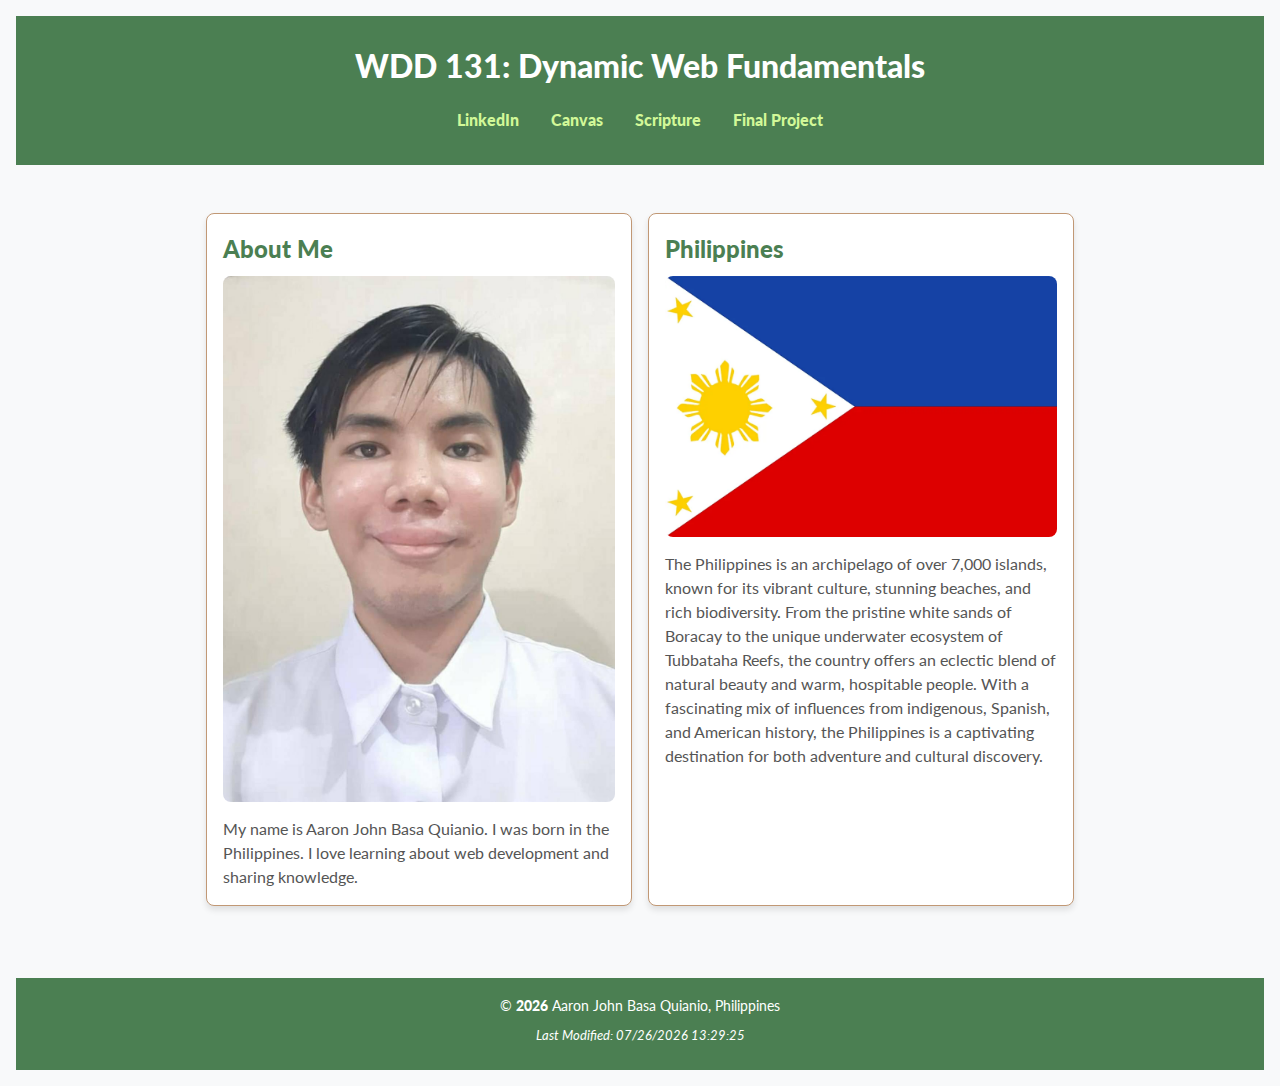
<file: index.html>
<!DOCTYPE html>
<html lang="en">

<head>
  <meta charset="UTF-8">
  <meta name="viewport" content="width=device-width, initial-scale=1.0">
  <meta name="description" content="WDD 131 - Dynamic Web Fundamentals | Your Name | Learning Web Development">
  <meta name="author" content="Aaron John Basa Quianio">
  <title>WDD 131 - Dynamic Web Fundamentals - Your Name</title>
  <link rel="preconnect" href="https://fonts.googleapis.com">
  <link rel="preconnect" href="https://fonts.gstatic.com" crossorigin>
  <link href="https://fonts.googleapis.com/css2?family=Lato:wght@400;900&display=swap" rel="stylesheet">
  <link rel="stylesheet" href="styles/base.css">
  <script src="scripts/getdates.js" defer></script>
</head>

<body>
  <!-- Header Section -->
  <header>
    <h1>WDD 131: Dynamic Web Fundamentals</h1>
    <nav>
      <ul>
        <li><a href="https://linkedin.com" target="_blank">LinkedIn</a></li>
        <li><a href="https://byupw.instructure.com/" target="_blank">Canvas</a></li>
        <li><a href="https://www.churchofjesuschrist.org/study/scriptures/bofm/1-ne/3?lang=eng&id=p7#p7" target="_blank">Scripture</a></li>
        <li><a href="#" target="_blank">Final Project</a></li>
      </ul>
    </nav>
  </header>

  <!-- Main Content Section -->
  <main>
    <section class="card">
      <h2>About Me</h2>
      <img src="images/profile.jpg" alt="Aaron's Profile Picture" />
      <p>My name is Aaron John Basa Quianio. I was born in the Philippines. I love learning about web development and sharing knowledge.</p>
    </section>

    <section class="card">
      <h2>Philippines</h2>
      <img src="images/location.png" alt="Official Flag of The Philippines" />
      <p>The Philippines is an archipelago of over 7,000 islands, known for its vibrant culture, stunning beaches, and rich biodiversity. From the pristine white sands of Boracay to the unique underwater ecosystem of Tubbataha Reefs, the country offers an eclectic blend of natural beauty and warm, hospitable people. With a fascinating mix of influences from indigenous, Spanish, and American history, the Philippines is a captivating destination for both adventure and cultural discovery.</p>
    </section>
  </main>

  <!-- Footer Section -->
  <footer>
    <p>© <span id="currentyear"></span> Aaron John Basa Quianio, Philippines</p>
    <p id="lastModified"></p>
  </footer>
</body>

</html>
</file>
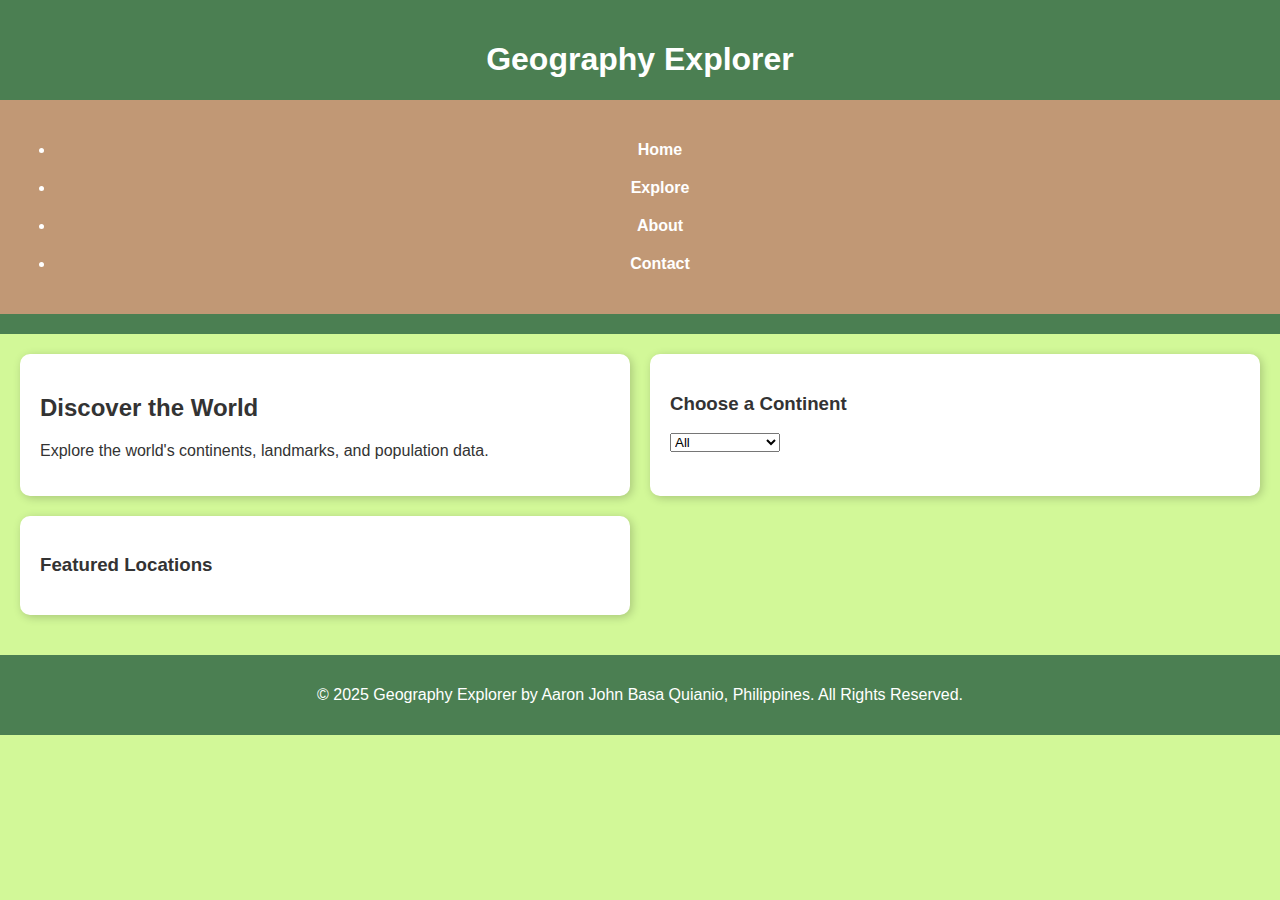
<file: project/index.html>
<!DOCTYPE html>
<html lang="en">
<head>
    <meta charset="UTF-8">
    <meta name="viewport" content="width=device-width, initial-scale=1.0">
    <title>Geography Explorer</title>
    <link rel="stylesheet" href="styles/siteplan.css">
    <link rel="stylesheet" href="styles/siteplan-large.css" media="screen and (min-width: 768px)">
</head>
<body>

    <header>
        <h1>Geography Explorer</h1>
        <nav>
            <ul>
                <li><a href="index.html">Home</a></li>
                <li><a href="explore.html">Explore</a></li>
                <li><a href="about.html">About</a></li>
                <li><a href="contact.html">Contact</a></li>
            </ul>
        </nav>
    </header>

    <main>
        <section class="hero">
            <h2>Discover the World</h2>
            <p>Explore the world's continents, landmarks, and population data.</p>
        </section>

        <section class="filter">
            <h3>Choose a Continent</h3>
            <select id="continentSelect">
                <option value="all">All</option>
                <option value="africa">Africa</option>
                <option value="asia">Asia</option>
                <option value="europe">Europe</option>
                <option value="north-america">North America</option>
                <option value="south-america">South America</option>
                <option value="oceania">Oceania</option>
                <option value="antarctica">Antarctica</option>
            </select>
        </section>

        <section class="locations">
            <h3>Featured Locations</h3>
            <div id="locationContainer">
                
            </div>
        </section>
    </main>

    <footer>
        <p>&copy; 2025 Geography Explorer by Aaron John Basa Quianio, Philippines. All Rights Reserved.</p>
    </footer>

    <script src="scripts/main.js"></script>
</body>
</html>
</file>
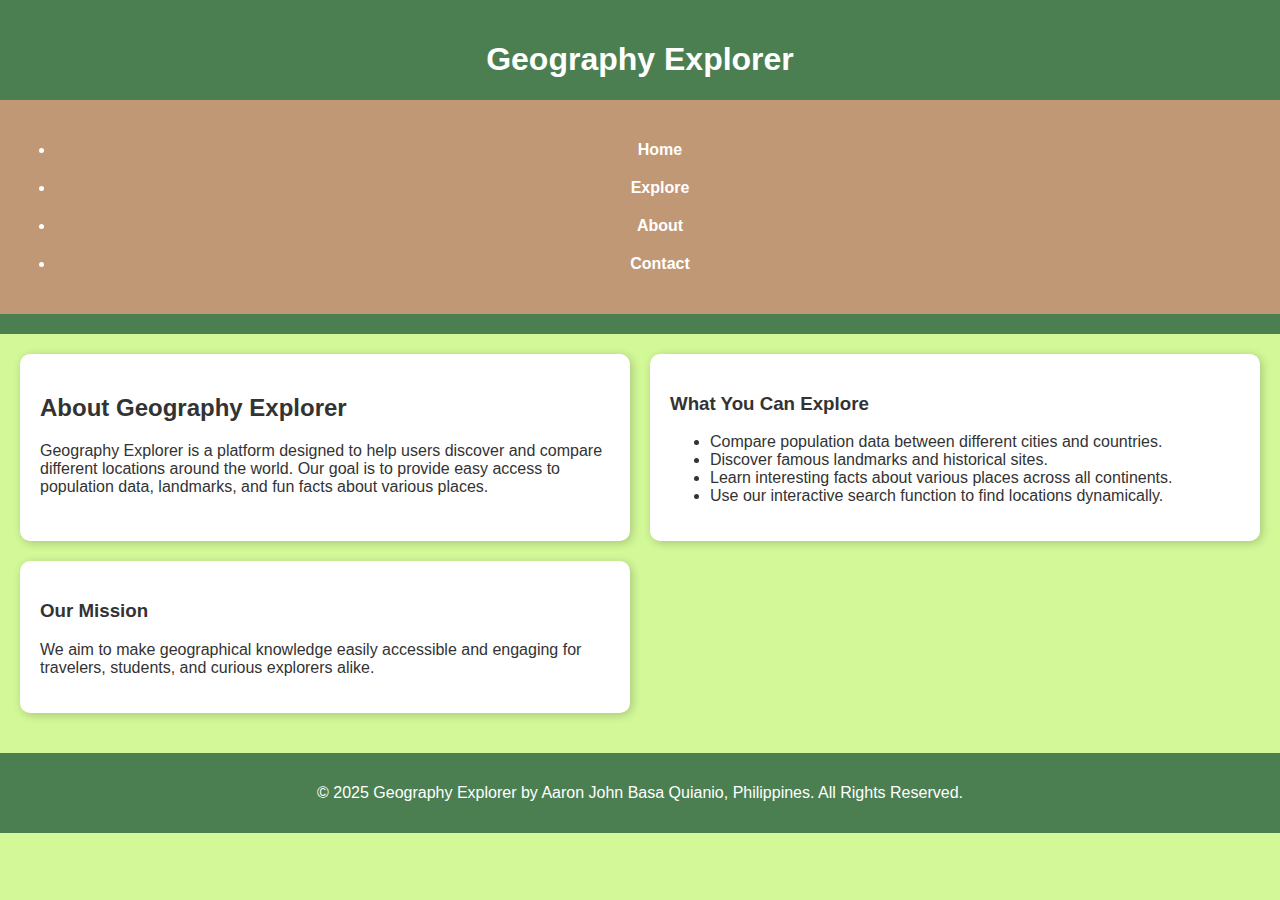
<file: project/about.html>
<!DOCTYPE html>
<html lang="en">
<head>
    <meta charset="UTF-8">
    <meta name="viewport" content="width=device-width, initial-scale=1.0">
    <title>About - Geography Explorer</title>
    <link rel="stylesheet" href="styles/siteplan.css">
    <link rel="stylesheet" href="styles/siteplan-large.css" media="screen and (min-width: 768px)">
</head>
<body>

    <header>
        <h1>Geography Explorer</h1>
        <nav>
            <ul>
                <li><a href="index.html">Home</a></li>
                <li><a href="explore.html">Explore</a></li>
                <li><a href="about.html" class="active">About</a></li>
                <li><a href="contact.html">Contact</a></li>
            </ul>
        </nav>
    </header>

    <main>
        <section class="about-intro">
            <h2>About Geography Explorer</h2>
            <p>Geography Explorer is a platform designed to help users discover and compare different locations around the world. Our goal is to provide easy access to population data, landmarks, and fun facts about various places.</p>
        </section>

        <section class="features">
            <h3>What You Can Explore</h3>
            <ul>
                <li>Compare population data between different cities and countries.</li>
                <li>Discover famous landmarks and historical sites.</li>
                <li>Learn interesting facts about various places across all continents.</li>
                <li>Use our interactive search function to find locations dynamically.</li>
            </ul>
        </section>

        <section class="mission">
            <h3>Our Mission</h3>
            <p>We aim to make geographical knowledge easily accessible and engaging for travelers, students, and curious explorers alike.</p>
        </section>
    </main>

    <footer>
        <p>&copy; 2025 Geography Explorer by Aaron John Basa Quianio, Philippines. All Rights Reserved.</p>
    </footer>

</body>
</html>
</file>
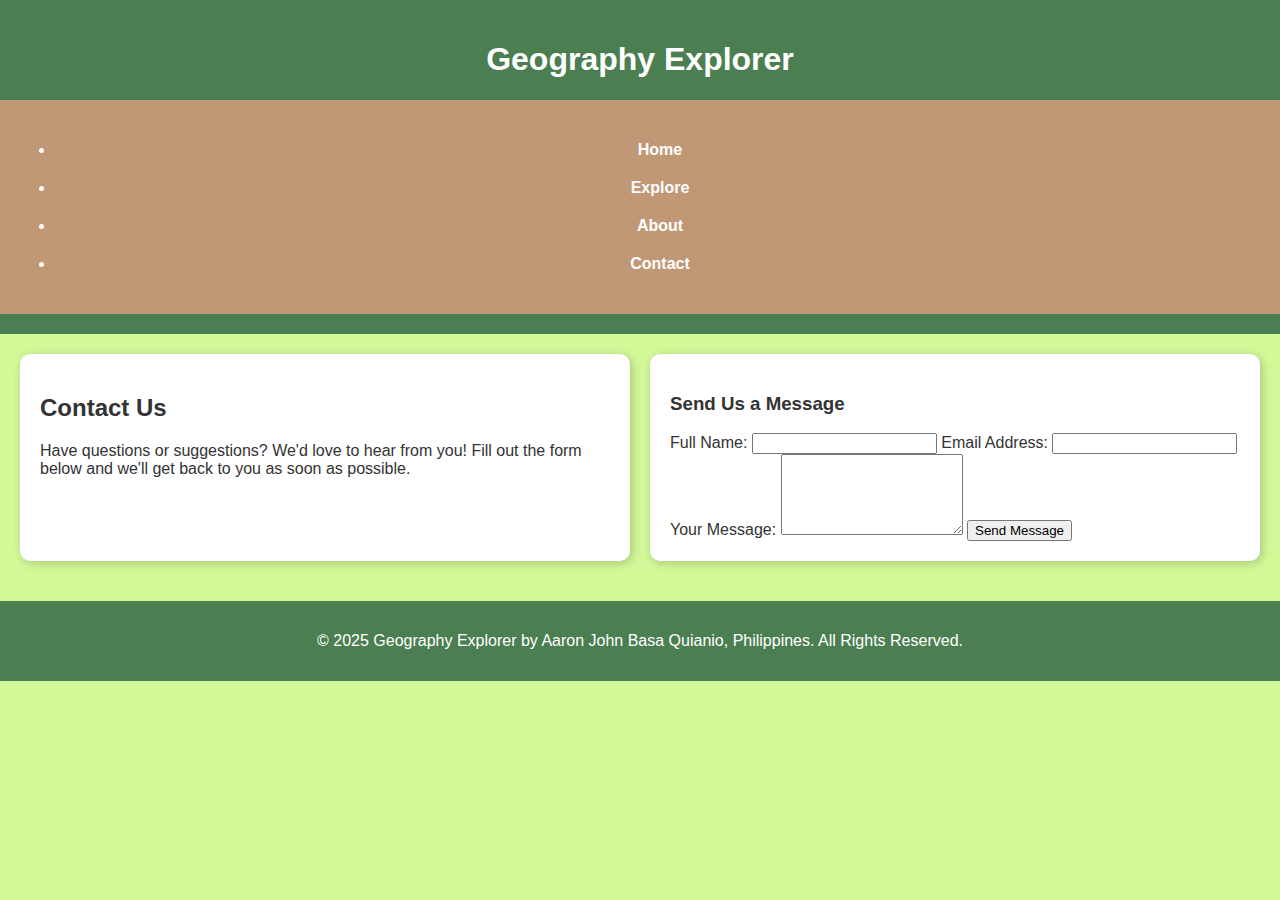
<file: project/contact.html>
<!DOCTYPE html>
<html lang="en">
<head>
    <meta charset="UTF-8">
    <meta name="viewport" content="width=device-width, initial-scale=1.0">
    <title>Contact - Geography Explorer</title>
    <link rel="stylesheet" href="styles/siteplan.css">
    <link rel="stylesheet" href="styles/siteplan-large.css" media="screen and (min-width: 768px)">
</head>
<body>

    <header>
        <h1>Geography Explorer</h1>
        <nav>
            <ul>
                <li><a href="index.html">Home</a></li>
                <li><a href="explore.html">Explore</a></li>
                <li><a href="about.html">About</a></li>
                <li><a href="contact.html" class="active">Contact</a></li>
            </ul>
        </nav>
    </header>

    <main>
        <section class="contact-info">
            <h2>Contact Us</h2>
            <p>Have questions or suggestions? We'd love to hear from you! Fill out the form below and we'll get back to you as soon as possible.</p>
        </section>

        <section class="contact-form">
            <h3>Send Us a Message</h3>
            <form action="thankyou.html" method="get">
                <label for="name">Full Name:</label>
                <input type="text" id="name" name="name" required>

                <label for="email">Email Address:</label>
                <input type="email" id="email" name="email" required>

                <label for="message">Your Message:</label>
                <textarea id="message" name="message" rows="5" required></textarea>

                <button type="submit">Send Message</button>
            </form>
        </section>
    </main>

    <footer>
        <p>&copy; 2025 Geography Explorer by Aaron John Basa Quianio, Philippines. All Rights Reserved.</p>
    </footer>

</body>
</html>
</file>
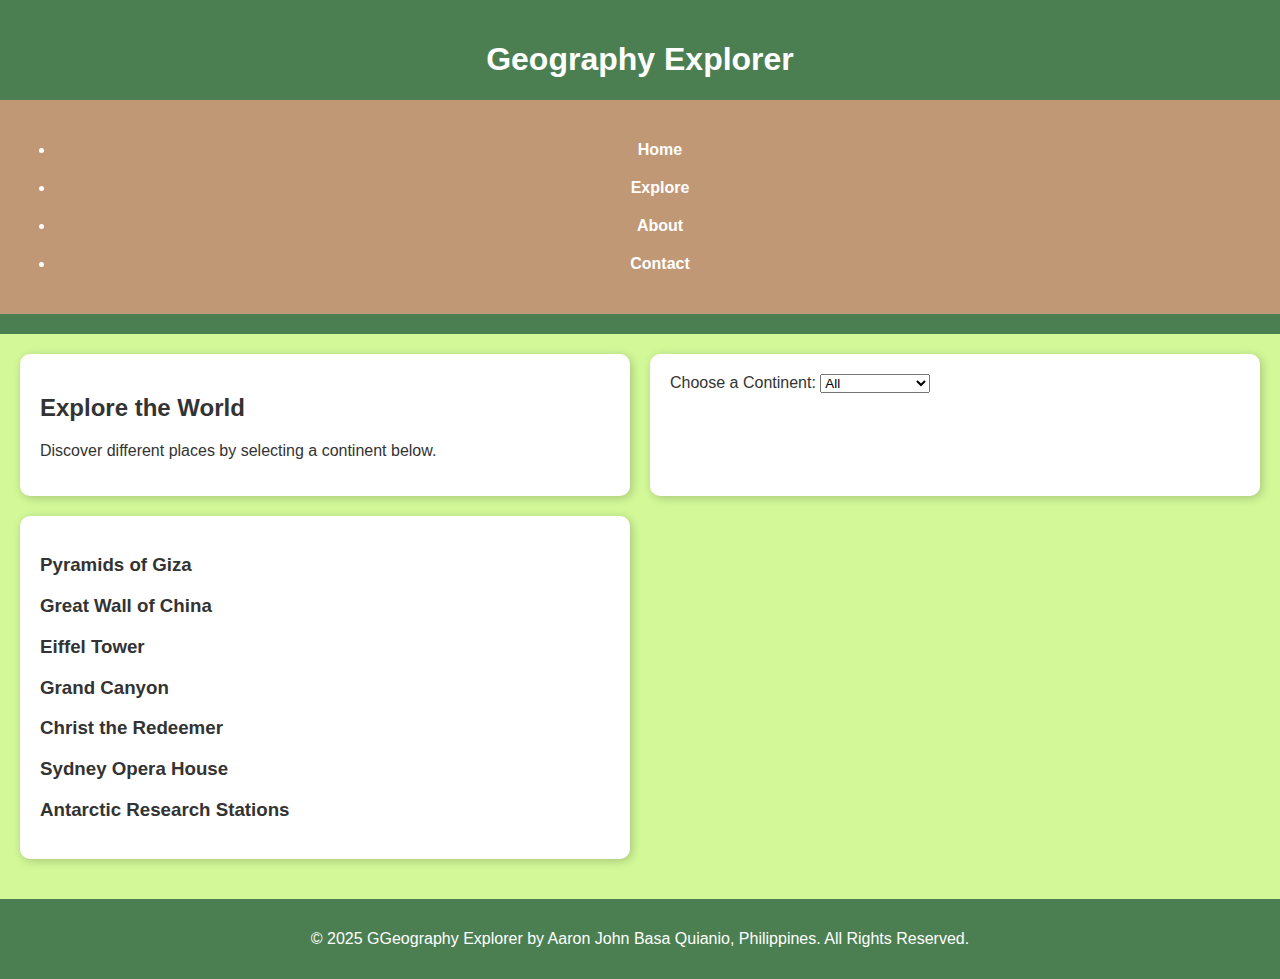
<file: project/explore.html>
<!DOCTYPE html>
<html lang="en">
<head>
    <meta charset="UTF-8">
    <meta name="viewport" content="width=device-width, initial-scale=1.0">
    <title>Explore - Geography Explorer</title>
    <link rel="stylesheet" href="styles/siteplan.css">
    <link rel="stylesheet" href="styles/siteplan-large.css" media="screen and (min-width: 768px)">
    <script defer src="scripts/explore.js"></script>
</head>
<body>

    <header>
        <h1>Geography Explorer</h1>
        <nav>
            <ul>
                <li><a href="index.html">Home</a></li>
                <li><a href="explore.html" class="active">Explore</a></li>
                <li><a href="about.html">About</a></li>
                <li><a href="contact.html">Contact</a></li>
            </ul>
        </nav>
    </header>

    <main>
        <section class="explore-header">
            <h2>Explore the World</h2>
            <p>Discover different places by selecting a continent below.</p>
        </section>

        <section class="filter">
            <label for="continent">Choose a Continent:</label>
            <select id="continent">
                <option value="all">All</option>
                <option value="africa">Africa</option>
                <option value="asia">Asia</option>
                <option value="europe">Europe</option>
                <option value="north-america">North America</option>
                <option value="south-america">South America</option>
                <option value="oceania">Oceania</option>
                <option value="antarctica">Antarctica</option>
            </select>
        </section>

        <section id="locations" class="locations">
            
        </section>
    </main>

    <footer>
        <p>&copy; 2025 GGeography Explorer by Aaron John Basa Quianio, Philippines. All Rights Reserved.</p>
    </footer>

</body>
</html>
</file>
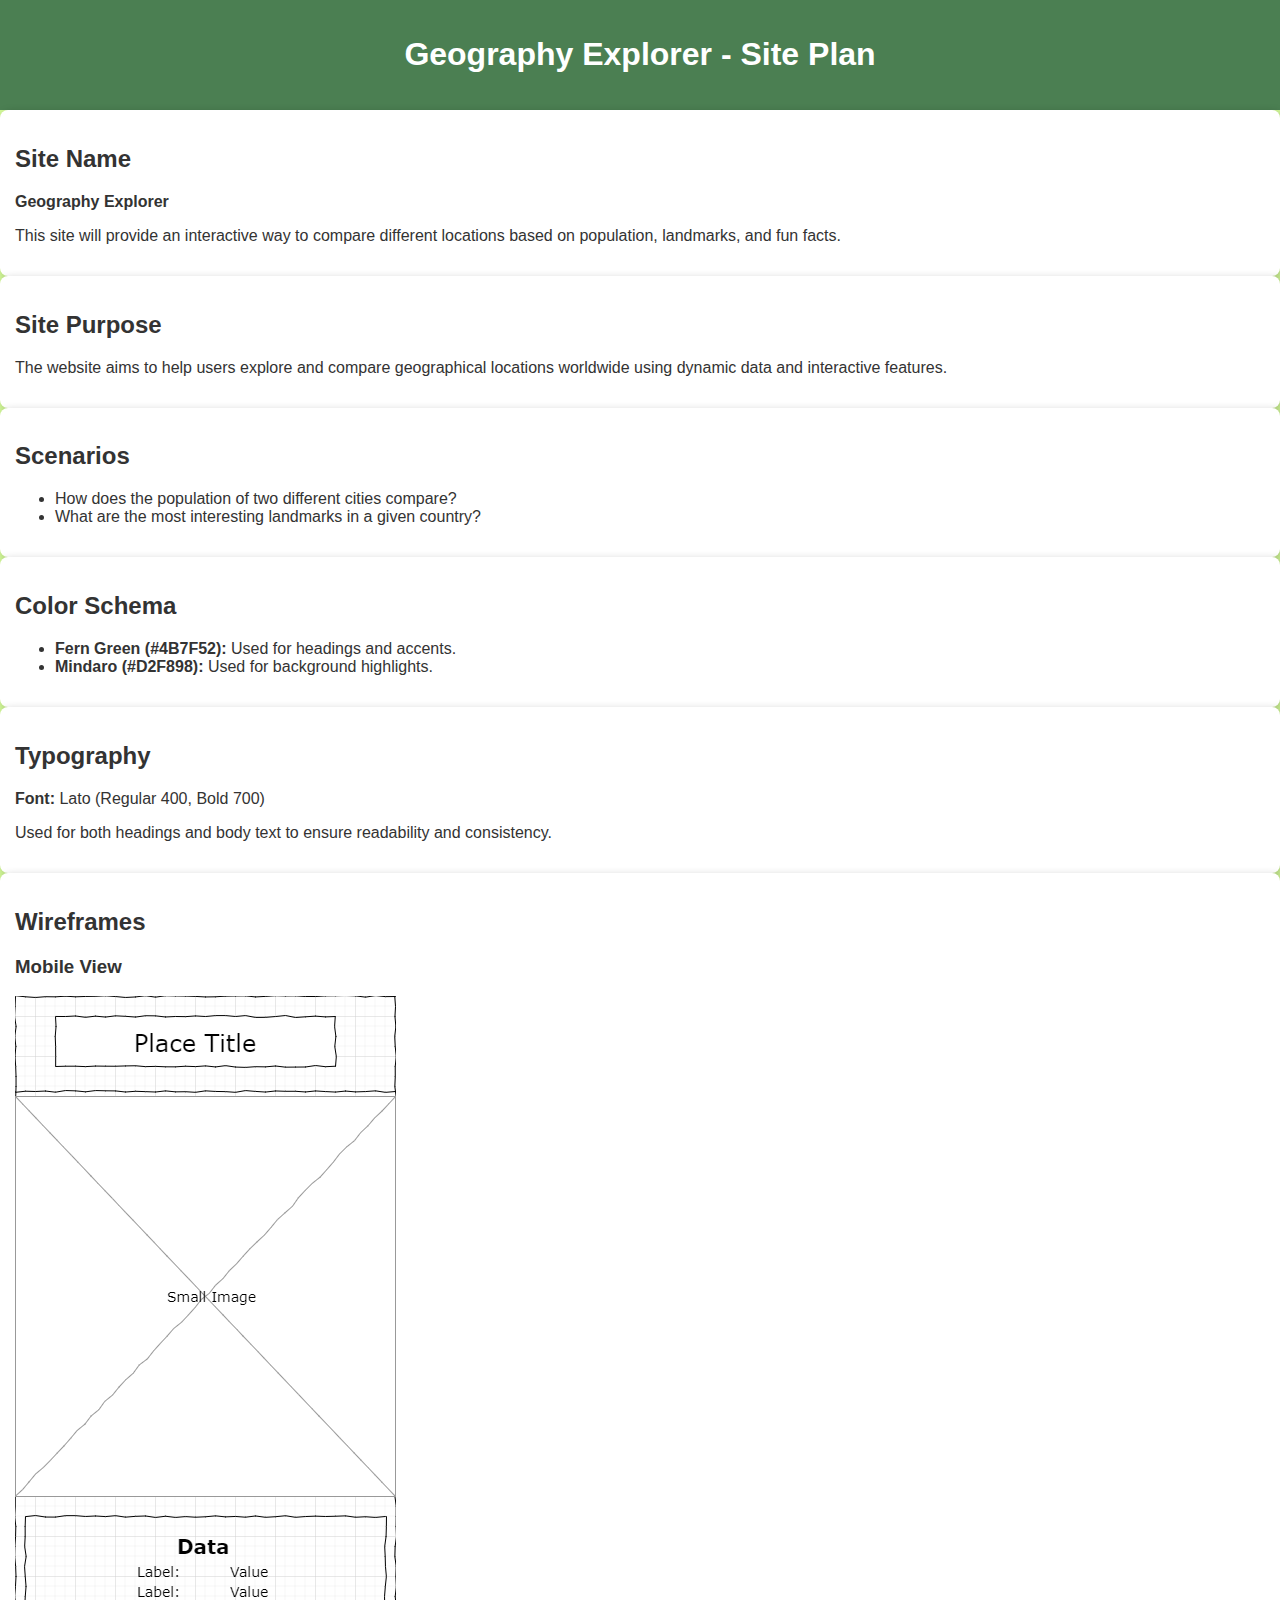
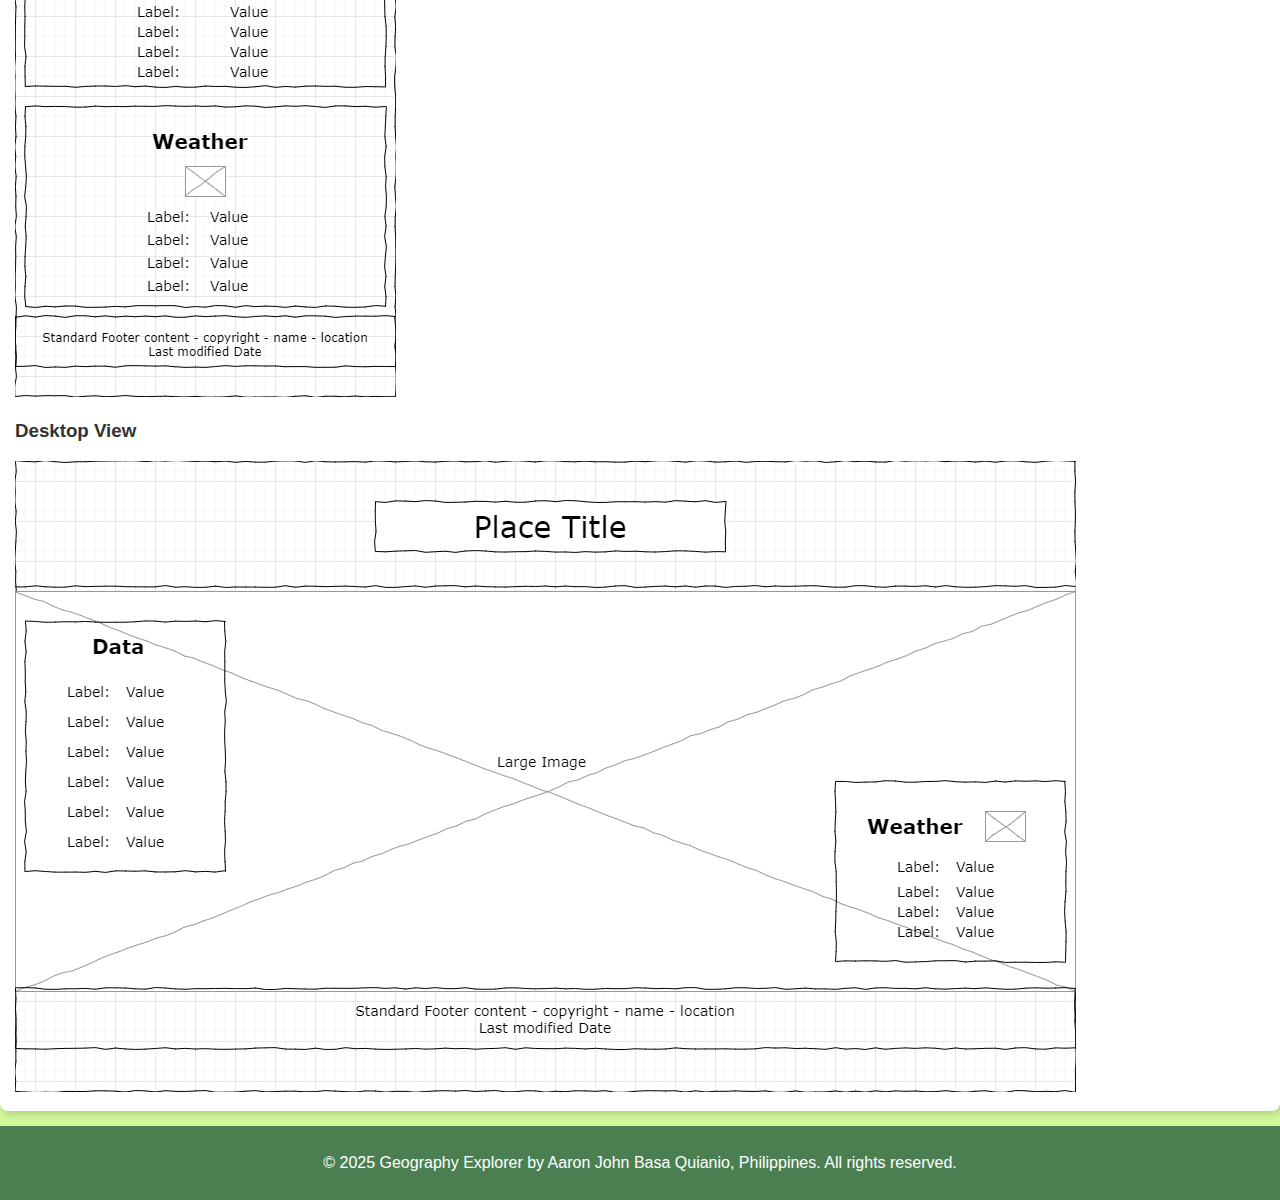
<file: project/siteplan.html>
<!DOCTYPE html>
<html lang="en">
<head>
    <meta charset="UTF-8">
    <meta name="viewport" content="width=device-width, initial-scale=1.0">
    <title>Geography Explorer - Site Plan</title>
    <link rel="stylesheet" href="styles/siteplan.css">
</head>
<body>
    <header>
        <h1>Geography Explorer - Site Plan</h1>
    </header>
    
    <section>
        <h2>Site Name</h2>
        <p><strong>Geography Explorer</strong></p>
        <p>This site will provide an interactive way to compare different locations based on population, landmarks, and fun facts.</p>
    </section>
    
    <section>
        <h2>Site Purpose</h2>
        <p>The website aims to help users explore and compare geographical locations worldwide using dynamic data and interactive features.</p>
    </section>
    
    <section>
        <h2>Scenarios</h2>
        <ul>
            <li>How does the population of two different cities compare?</li>
            <li>What are the most interesting landmarks in a given country?</li>
        </ul>
    </section>
    
    <section>
        <h2>Color Schema</h2>
        <ul>
            <li><strong>Fern Green (#4B7F52):</strong> Used for headings and accents.</li>
            <li><strong>Mindaro (#D2F898):</strong> Used for background highlights.</li>
        </ul>
    </section>
    
    <section>
        <h2>Typography</h2>
        <p><strong>Font:</strong> Lato (Regular 400, Bold 700)</p>
        <p>Used for both headings and body text to ensure readability and consistency.</p>
    </section>
    
    <section>
        <h2>Wireframes</h2>
        <h3>Mobile View</h3>
        <img src="images/place-mobile.png" alt="Mobile wireframe layout">
        <h3>Desktop View</h3>
        <img src="images/place-wide.png" alt="Desktop wireframe layout">
    </section>
    
    <footer>
        <p>&copy; 2025 Geography Explorer by Aaron John Basa Quianio, Philippines. All rights reserved.</p>
    </footer>
</body>
</html>
</file>
<file: project/styles/siteplan.css>
/* siteplan.css - Styles for Mobile View */
body {
    font-family: "Lato", sans-serif;
    background-color: #D2F898; /* Mindaro */
    color: #333;
    margin: 0;
    padding: 0;
}

/* Container */
.container {
    width: 90%;
    margin: 0 auto;
    padding: 15px;
}

/* Header */
header {
    background-color: #4B7F52; /* Fern Green */
    color: white;
    text-align: center;
    padding: 15px 0;
}

/* Navigation */
nav {
    background-color: #C19875; /* Lion */
    padding: 10px;
    text-align: center;
}

nav a {
    color: white;
    text-decoration: none;
    margin: 0 10px;
    font-weight: bold;
    display: block;
    padding: 10px 0;
}

nav a:hover {
    text-decoration: underline;
}

/* Main Content */
main {
    display: flex;
    flex-direction: column;
    gap: 15px;
    padding: 15px;
}

/* Sections */
section {
    background-color: white;
    padding: 15px;
    border-radius: 8px;
    box-shadow: 2px 2px 8px rgba(0, 0, 0, 0.2);
}

/* Footer */
footer {
    background-color: #4B7F52;
    color: white;
    text-align: center;
    padding: 12px 0;
    margin-top: 15px;
}

/* Mobile Navigation */
@media (min-width: 768px) {
    nav a {
        display: inline-block;
        padding: 10px 15px;
    }
}
</file>
<file: project/styles/siteplan-large.css>
/* siteplan-large.css - Styles for Desktop View */
body {
    font-family: "Lato", sans-serif;
    background-color: #D2F898; /* Mindaro */
    color: #333;
    margin: 0;
    padding: 0;
}

/* Container Styling */
.container {
    width: 80%;
    margin: 0 auto;
    padding: 20px;
}

/* Header */
header {
    background-color: #4B7F52; /* Fern Green */
    color: white;
    text-align: center;
    padding: 20px 0;
}

/* Navigation */
nav {
    background-color: #C19875; /* Lion */
    padding: 15px;
    text-align: center;
}

nav a {
    color: white;
    text-decoration: none;
    margin: 0 15px;
    font-weight: bold;
}

nav a:hover {
    text-decoration: underline;
}

/* Main Content */
main {
    display: grid;
    grid-template-columns: 1fr 1fr;
    gap: 20px;
    padding: 20px;
}

/* Section Styling */
section {
    background-color: white;
    padding: 20px;
    border-radius: 10px;
    box-shadow: 2px 2px 10px rgba(0, 0, 0, 0.2);
}

/* Footer */
footer {
    background-color: #4B7F52;
    color: white;
    text-align: center;
    padding: 15px 0;
    margin-top: 20px;
}

/* Responsive Design */
@media (max-width: 1024px) {
    main {
        grid-template-columns: 1fr;
    }
}
</file>
<file: styles/base.css>
/* General Reset and Body Styling */
* {
    margin: 0;
    padding: 0;
    box-sizing: border-box;
  }
  
  body {
    font-family: "Lato", serif;
    line-height: 1.6;
    background-color: #f8f9fa;
    color: #333;
    padding: 1rem;
  }
  
  /* Header Section */
  header {
    background-color: #4b7f52; /* Fern Green */
    color: #fff;
    padding: 1.5rem;
    text-align: center;
  }
  
  header h1 {
    font-weight: 900;
    font-size: 2rem;
    margin-bottom: 0.5rem;
  }
  
  nav ul {
    list-style: none;
    display: flex;
    justify-content: center;
    gap: 1rem;
    padding: 0.5rem 0;
  }
  
  nav a {
    text-decoration: none;
    color: #d2f898; /* Mindaro */
    font-weight: 900;
    transition: color 0.3s ease-in-out;
  }
  
  nav a:hover {
    color: #90d7ff; /* Pale Azure */
  }
  
  /* Main Section */
  main {
    max-width: 900px;
    margin: 2rem auto;
    padding: 1rem;
  }
  
  .card {
    background-color: #fff;
    border: 1px solid #c19875; /* Lion */
    border-radius: 8px;
    box-shadow: 0 4px 6px rgba(0, 0, 0, 0.1);
    margin-bottom: 1.5rem;
    padding: 1rem;
    text-align: center;
  }
  
  .card h2 {
    font-size: 1.5rem;
    font-weight: 900;
    color: #4b7f52;
    margin-bottom: 0.5rem;
  }
  
  .card img {
    max-width: 100%;
    height: auto;
    border-radius: 8px;
    margin-bottom: 0.5rem;
  }
  
  .card p {
    font-size: 1rem;
    line-height: 1.5;
    color: #555;
  }
  
  /* Footer Section */
  footer {
    background-color: #4b7f52; /* Fern Green */
    color: #fff;
    text-align: center;
    padding: 1rem;
    margin-top: 2rem;
  }
  
  footer p {
    margin-bottom: 0.5rem;
    font-size: 0.9rem;
  }
  
  footer #currentyear {
    font-weight: 900;
  }
  
  footer #lastModified {
    font-style: italic;
    font-size: 0.8rem;
  }
  
  /* Responsive Navigation with Flexbox */
  @media (min-width: 768px) {
    nav ul {
      gap: 2rem;
    }
  }
  
  /* Main Layout with Grid */
  @media (min-width: 768px) {
    main {
      display: grid;
      grid-template-columns: repeat(2, 1fr);
      gap: 1rem;
    }
  
    .card {
      text-align: left;
    }
  }
</file>
